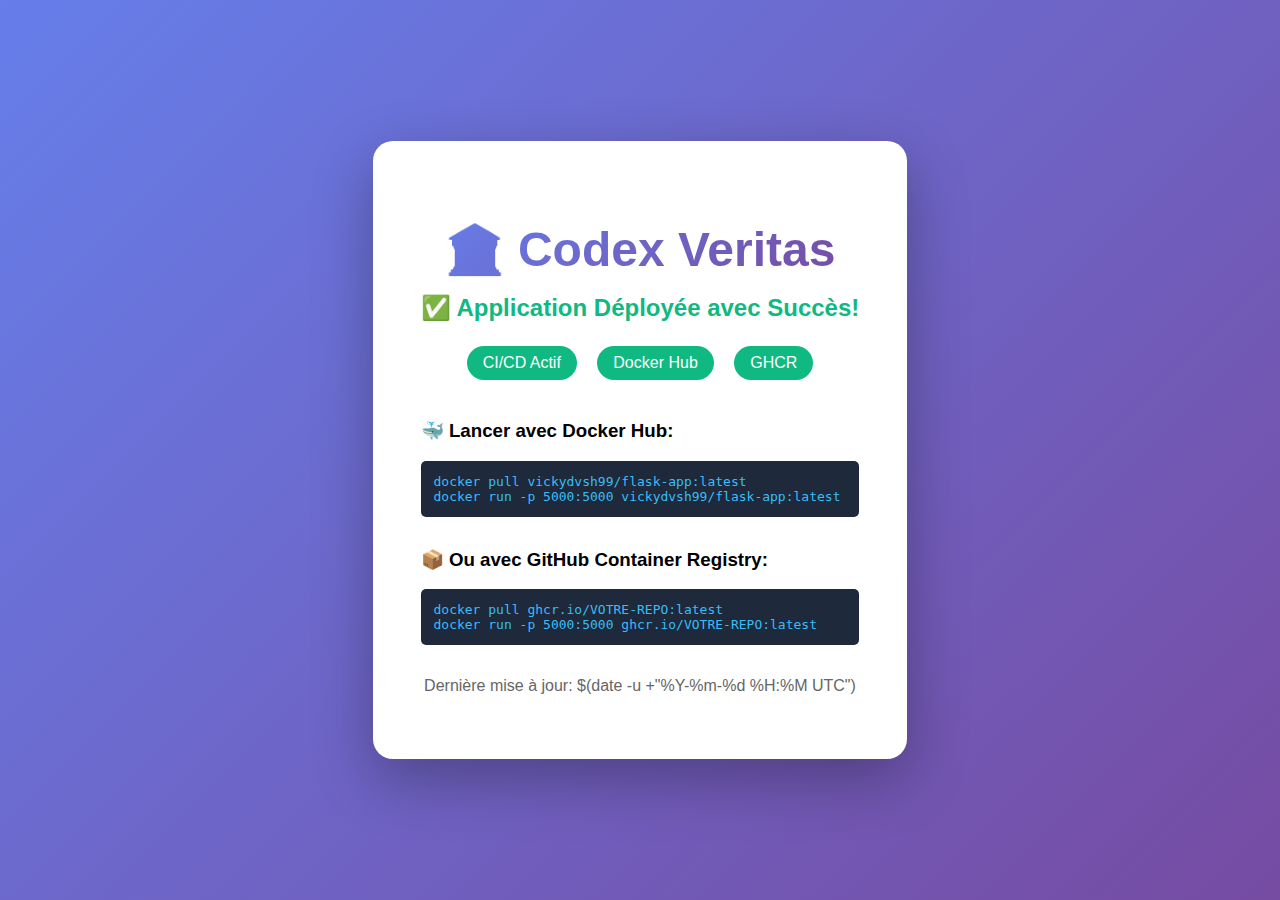
<file: index.html>
<!DOCTYPE html>
<html>
<head>
    <title>Codex Veritas - Déployé</title>
    <style>
        body {
            font-family: Arial, sans-serif;
            background: linear-gradient(135deg, #667eea 0%, #764ba2 100%);
            display: flex;
            justify-content: center;
            align-items: center;
            height: 100vh;
            margin: 0;
        }
        .container {
            background: white;
            padding: 3rem;
            border-radius: 20px;
            box-shadow: 0 20px 60px rgba(0, 0, 0, 0.3);
            text-align: center;
            max-width: 700px;
        }
        h1 {
            background: linear-gradient(135deg, #667eea, #764ba2);
            -webkit-background-clip: text;
            -webkit-text-fill-color: transparent;
            font-size: 3rem;
            margin-bottom: 1rem;
        }
        .status {
            color: #10B981;
            font-size: 1.5rem;
            font-weight: bold;
            margin: 1rem 0;
        }
        .badge {
            display: inline-block;
            padding: 0.5rem 1rem;
            background: #10B981;
            color: white;
            border-radius: 20px;
            margin: 0.5rem;
        }
        code {
            background: #1e293b;
            color: #38bdf8;
            padding: 0.8rem;
            border-radius: 5px;
            display: block;
            margin: 1rem 0;
            font-family: monospace;
            text-align: left;
        }
        .section {
            margin: 2rem 0;
            text-align: left;
        }
    </style>
</head>
<body>
    <div class="container">
        <h1>🏛️ Codex Veritas</h1>
        <div class="status">✅ Application Déployée avec Succès!</div>
        
        <div class="badge">CI/CD Actif</div>
        <div class="badge">Docker Hub</div>
        <div class="badge">GHCR</div>
        
        <div class="section">
            <h3>🐳 Lancer avec Docker Hub:</h3>
            <code>docker pull vickydvsh99/flask-app:latest<br>docker run -p 5000:5000 vickydvsh99/flask-app:latest</code>
        </div>
        
        <div class="section">
            <h3>📦 Ou avec GitHub Container Registry:</h3>
            <code>docker pull ghcr.io/VOTRE-REPO:latest<br>docker run -p 5000:5000 ghcr.io/VOTRE-REPO:latest</code>
        </div>
        
        <p style="margin-top: 2rem; color: #666;">
            Dernière mise à jour: $(date -u +"%Y-%m-%d %H:%M UTC")
        </p>
    </div>
</body>
</html>
</file>
